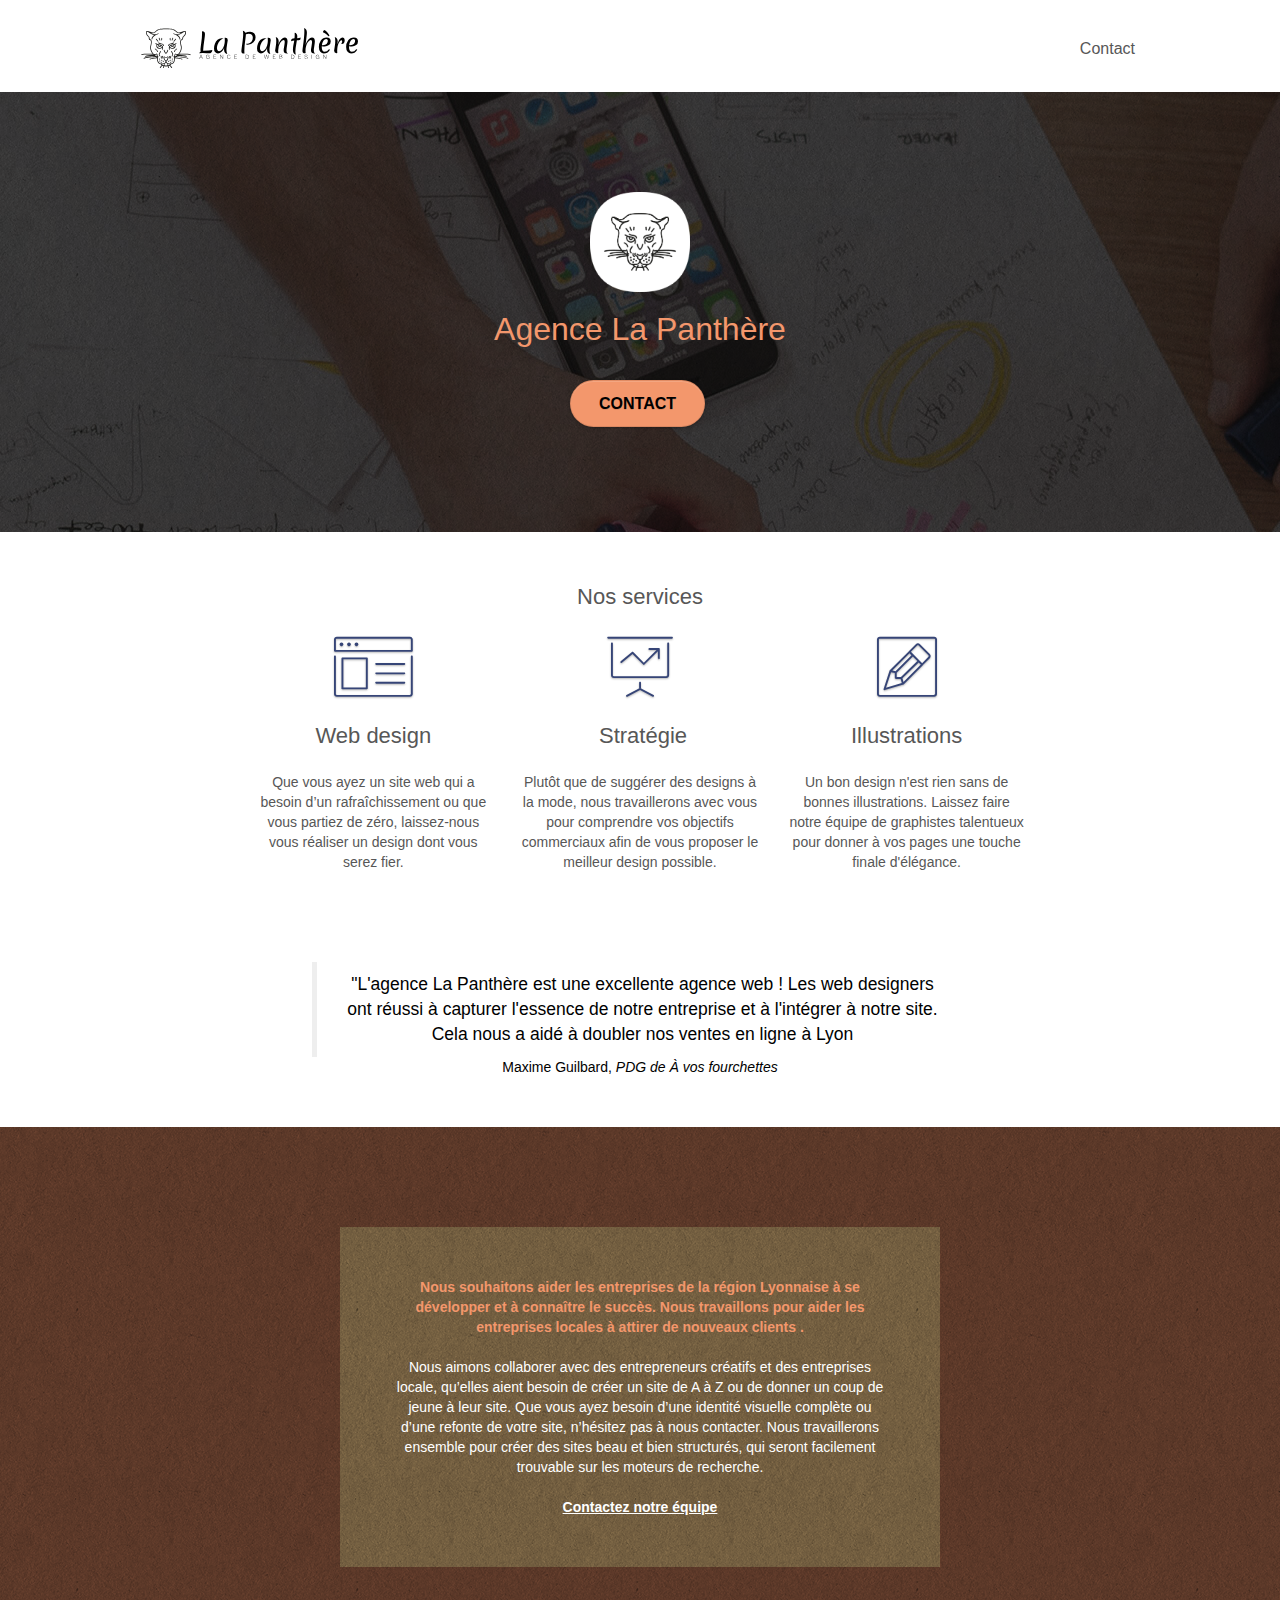
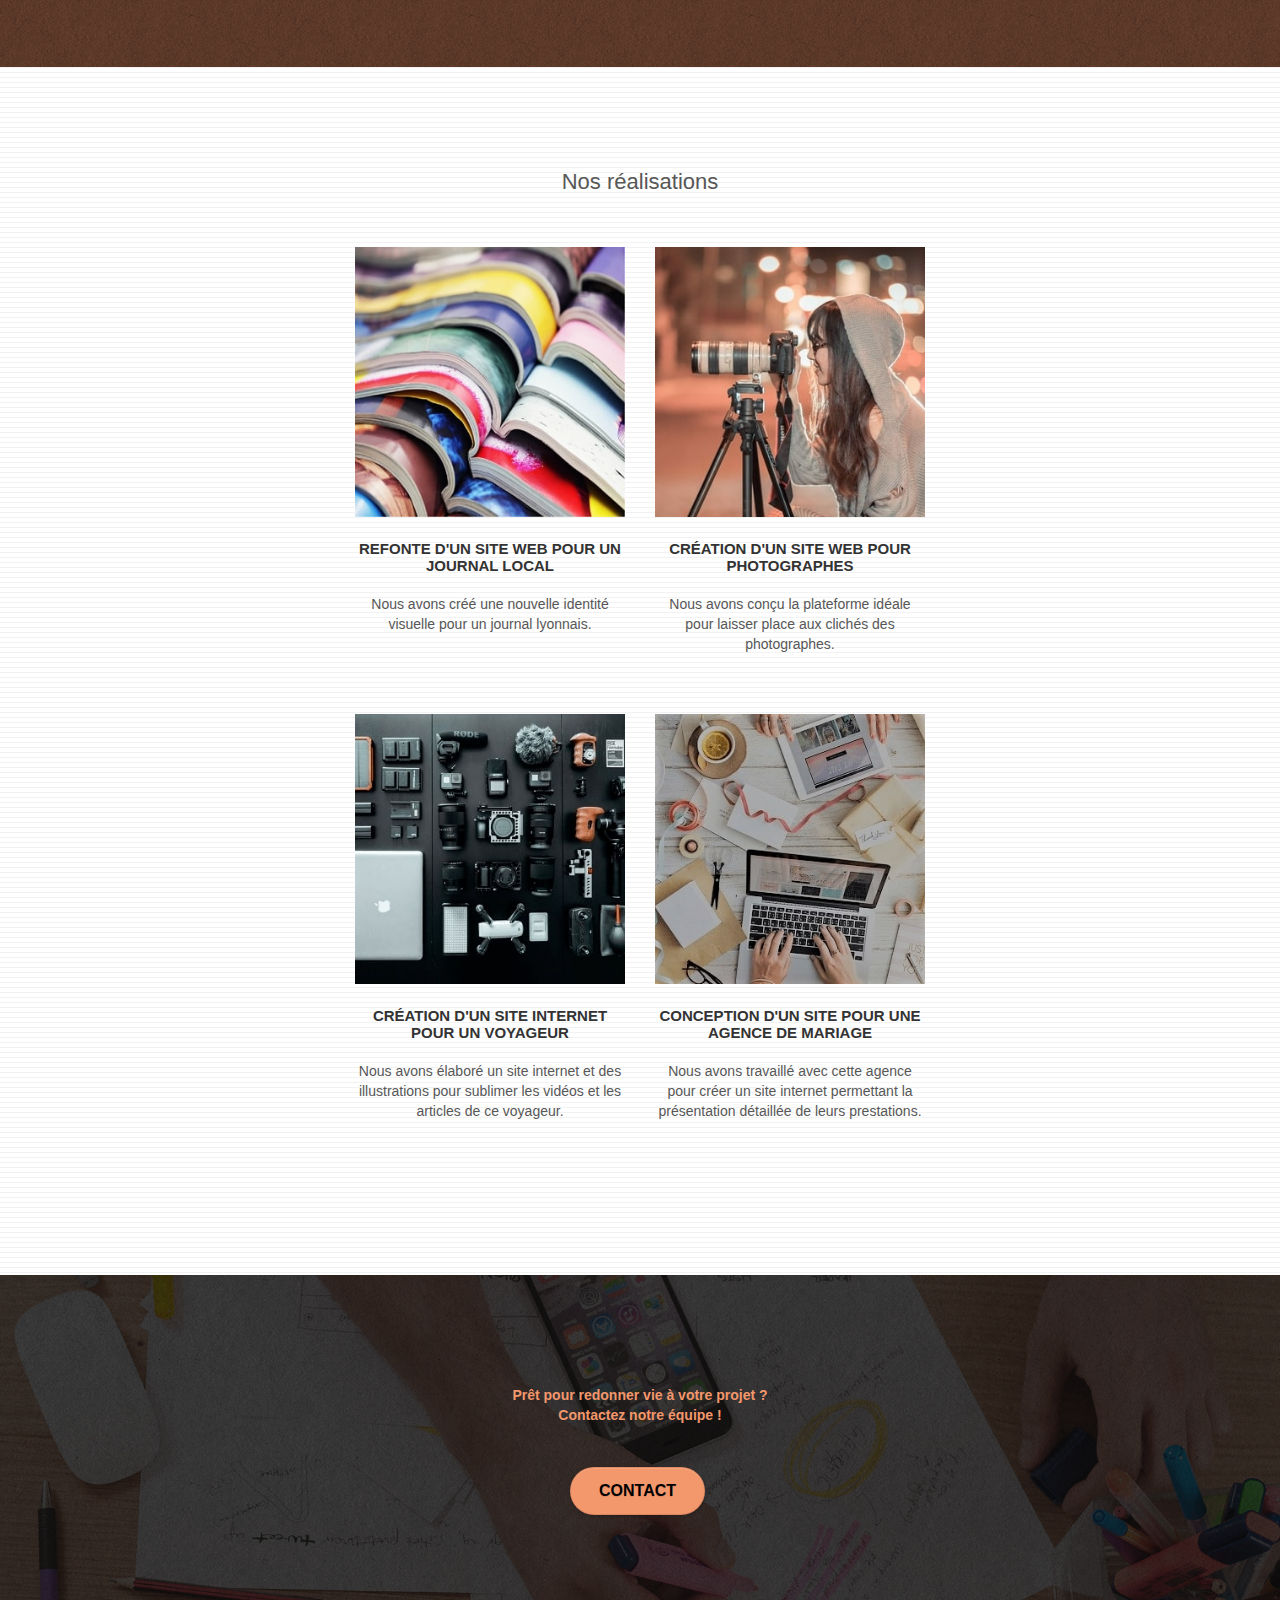
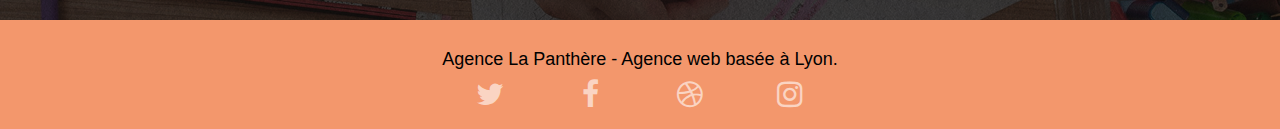
<file: index.html>
<!DOCTYPE html>
<html lang="fr">
  <head>
    <meta charset="utf-8" />
    <meta
      name="keywords"
      content="Lyon, agence, design, web, stratégie, illustrations, site, internet, service, création"
    />
    <meta
      name="description"
      content="L'agence la Panthère est une agence de web design basée sur Lyon aidant les entreprises à devenir attractives et visibles sur internet"
    />
    <meta
      name="viewport"
      content="width=device-width, initial-scale=1.0, viewport-fit=cover"
    />
    <link rel="shortcut icon" type="image/png" href="favicon.jpg" />

    <link rel="stylesheet" type="text/css" href="./css/bootstrap.css" />
    <link rel="stylesheet" type="text/css" href="style.css" />
    <link rel="stylesheet" type="text/css" href="style2.css" />
    <link rel="stylesheet" type="text/css" href="./css/font-awesome.css" />
    <link rel="stylesheet" type="text/css" href="./css/et-line.css" />

    <script src="./js/jquery-2.1.0.js"></script>
    <script src="./js/bootstrap.js"></script>
    <script src="./js/blocs.js"></script>
    <script src="./js/jquery.touchSwipe.js" defer></script>
    <script src="./js/gmaps.js"></script>

    <title>Agence de web design à Lyon - La Panthère</title>

    <!-- Analytics -->

    <!-- Analytics END -->
  </head>
  <body>
    <!-- Principal conteneur -->

    <!-- bloc-0 -->
    <header class="bloc bgc-white l-bloc" id="bloc-0">
      <div class="container bloc-sm">
        <nav class="navbar row">
          <div class="navbar-header">
            <a class="navbar-brand" href="index.html"
              ><img
                src="img/agence-la-panthere-monochrome.svg"
                alt="Logo Agence La Panthère"
                height="40"
            /></a>
            <button
              id="nav-toggle"
              type="button"
              class="ui-navbar-toggle navbar-toggle"
              data-toggle="collapse"
              data-target=".navbar-1"
            >
              <span class="sr-only">Toggle navigation</span
              ><span class="icon-bar"></span><span class="icon-bar"></span
              ><span class="icon-bar"></span>
            </button>
          </div>
          <div class="collapse navbar-collapse navbar-1 special-dropdown-nav">
            <ul class="site-navigation nav navbar-nav">
              <li>
                <a href="contact.html">Contact</a>
              </li>
            </ul>
          </div>
        </nav>
      </div>
    </header>
    <!-- bloc-0 END -->
    <main class="page-container">
      <!-- bloc-1-presentation -->
      <section
        class="bloc bgc-dark-slate-blue bg-banniere d-bloc bg-t-edge bloc-bg-texture texture-paper b-parallax"
        id="bloc-1-hero"
      >
        <div class="b-black">
          <div class="container bloc-lg">
            <div class="row tight-width-whitespace">
              <div class="col-sm-12">
                <img
                  src="img/logo.png"
                  class="center-block image-resize-mode"
                  width="100"
                  alt="Logo Agence La Panthère"
                />
                <h1 class="text-center hero-bloc-text tc-white">
                  Agence La Panthère
                </h1>
                <div class="text-center">
                  <a
                    href="contact.html"
                    class="btn btn-lg btn-clean btn-rd cta-hero btn-atomic-tangerine"
                    id="cta-hero"
                    >Contact</a
                  >
                </div>
              </div>
            </div>
          </div>
        </div>
      </section>
      <!-- bloc-1-presentation END -->

      <!-- bloc-2-services -->
      <section class="bloc bgc-white l-bloc" id="bloc-2-services">
        <div class="container bloc-md">
          <div class="row">
            <div class="col-sm-12 text-center text-center-1">
              <h2>Nos services</h2>
            </div>
          </div>
          <div class="row voffset-lg med-width-whitespace">
            <article class="col-sm-4">
              <div class="text-center">
                <span
                  class="et-icon-browser sm-shadow icon-dark-slate-blue icons icon-lg"
                ></span>
              </div>
              <h2 class="mg-md text-center">Web design</h2>
              <p class="text-center">
                Que vous ayez un site web qui a besoin d&rsquo;un
                rafraîchissement ou que vous partiez de zéro, laissez-nous vous
                réaliser un design dont vous serez fier.
              </p>
            </article>
            <article class="col-sm-4">
              <div class="text-center">
                <span
                  class="et-icon-presentation sm-shadow icon-dark-slate-blue icons icon-lg"
                ></span>
              </div>
              <h2 class="mg-md text-center">&nbsp;Stratégie</h2>
              <p class="text-center">
                Plutôt que de suggérer des designs à la mode, nous travaillerons
                avec vous pour comprendre vos objectifs commerciaux afin de vous
                proposer le meilleur design possible.<br />
              </p>
            </article>
            <article class="col-sm-4">
              <div class="text-center">
                <span
                  class="et-icon-edit sm-shadow icon-dark-slate-blue icons icon-lg"
                ></span>
              </div>
              <h2 class="mg-md text-center">Illustrations</h2>
              <p class="text-center">
                Un bon design n'est rien sans de bonnes illustrations. Laissez
                faire notre équipe de graphistes talentueux pour donner à vos
                pages une touche finale d'élégance.
              </p>
            </article>
          </div>
          <div class="row voffset-lg voffset">
            <figure
              class="col-xs-12 col-md-8 col-md-offset-2 text-center text-center-2"
            >
              <blockquote>
                "L'agence La Panthère est une excellente agence web ! Les web
                designers ont réussi à capturer l'essence de notre entreprise et
                à l'intégrer à notre site. Cela nous a aidé à doubler nos ventes
                en ligne à Lyon
              </blockquote>

              <figcaption>
                Maxime Guilbard, <cite>PDG de À vos fourchettes</cite>
              </figcaption>
            </figure>
          </div>
        </div>
      </section>
      <!-- bloc-2-services END -->

      <!-- bloc-3-what-i-do -->
      <div
        class="bloc tc-white bgc-atomic-tangerine bg-presentation d-bloc bloc-bg-texture texture-paper b-parallax"
        id="bloc-3-what-i-do"
      >
        <div class="b-black">
          <div class="container bloc-lg">
            <div class="row tight-width-whitespace black-background">
              <div class="col-sm-12">
                <p class="mg-md text-center tc-white">
                  <strong>
                    Nous souhaitons aider les entreprises de la région Lyonnaise
                    à se développer et à connaître le succès. Nous travaillons
                    pour aider les entreprises locales à attirer de nouveaux
                    clients .<br />
                  </strong>
                </p>
                <p class="text-center white">
                  Nous aimons collaborer avec des entrepreneurs créatifs et des
                  entreprises locale, qu’elles aient besoin de créer un site de
                  A à Z ou de donner un coup de jeune à leur site. Que vous ayez
                  besoin d’une identité visuelle complète ou d’une refonte de
                  votre site, n’hésitez pas à nous contacter. Nous travaillerons
                  ensemble pour créer des sites beau et bien structurés, qui
                  seront facilement trouvable sur les moteurs de recherche.
                  <br /><br /><a class="ltc-white bold-link" href="contact.html"
                    >Contactez notre équipe</a
                  ><br />
                </p>
              </div>
            </div>
          </div>
        </div>
      </div>
      <!-- bloc-3-what-i-do END -->

      <!-- bloc-4-portfolio -->
      <section
        class="bloc bgc-white bg-lines-h2-bg bg-repeat l-bloc"
        id="bloc-4-portfolio"
      >
        <div class="container bloc-lg">
          <div class="row">
            <div class="col-sm-12 text-center text-center-3">
              <h2>Nos réalisations</h2>
            </div>
          </div>
          <div class="row tight-width-whitespace portfolio-row">
            <div class="col-sm-6">
              <a
                href="#"
                data-lightbox="img/1(1).jpg"
                data-gallery-id="gallery-1"
                data-caption="Refonte d'un site web pour un journal local"
                data-frame="snapshot-lb"
                ><img
                  src="img/1(1).jpg"
                  alt="Photo d'une pile de livre"
                  class="img-responsive portfolio-thumb"
              /></a>
              <h3 class="mg-md text-center">
                Refonte d'un site web pour un journal local
              </h3>
              <p class="text-center">
                Nous avons créé une nouvelle identité visuelle pour un journal
                lyonnais.
              </p>
            </div>
            <div class="col-sm-6">
              <a
                href="#"
                data-lightbox="img/2(1).jpg"
                data-gallery-id="gallery-1"
                data-caption="Création d'un site web pour photographes"
                data-frame="snapshot-lb"
                ><img
                  src="img/2(1).jpg"
                  class="img-responsive portfolio-thumb"
                  alt="Photo d'une jeune fille prenant une photo"
              /></a>
              <h3 class="mg-md text-center">
                Création d'un site web pour photographes
              </h3>
              <p class="text-center">
                Nous avons conçu la plateforme idéale pour laisser place aux
                clichés des photographes.
              </p>
            </div>
          </div>
          <div class="row tight-width-whitespace portfolio-row">
            <div class="col-sm-6">
              <a
                href="#"
                data-lightbox="img/3(1).jpg"
                data-gallery-id="gallery-1"
                data-caption="Création d'un site internet pour un voyageur"
                data-frame="snapshot-lb"
                ><img
                  src="img/3(1).jpg"
                  class="img-responsive portfolio-thumb"
                  alt="Photo avec différents appareils destinés à la photographie"
              /></a>
              <h3 class="mg-md text-center">
                Création d'un site internet pour un voyageur
              </h3>
              <p class="text-center">
                Nous avons élaboré un site internet et des illustrations pour
                sublimer les vidéos et les articles de ce voyageur.
              </p>
            </div>
            <div class="col-sm-6">
              <a
                href="#"
                data-lightbox="img/4(1).jpg"
                data-gallery-id="gallery-1"
                data-caption="Conception d'un site pour une agence de mariage"
                data-frame="snapshot-lb"
                ><img
                  src="img/4(1).jpg"
                  class="img-responsive portfolio-thumb"
                  alt="Photo d'un plan de travail avec un ordinateur, une tablette et différents outils de collage / découpage"
              /></a>
              <h3 class="mg-md text-center">
                Conception d'un site pour une agence de mariage
              </h3>
              <p class="text-center">
                Nous avons travaillé avec cette agence pour créer un site
                internet permettant la présentation détaillée de leurs
                prestations.
              </p>
            </div>
          </div>
        </div>
      </section>
      <!-- bloc-4-portfolio END -->

      <!-- bloc-5-cta -->
      <div
        class="bloc bgc-dark-slate-blue bg-banniere d-bloc bloc-bg-texture texture-paper"
        id="bloc-5-cta"
      >
        <div class="b-black">
          <div class="container bloc-lg container-position tx-end">
            <div class="row">
              <p class="mg-md text-center tc-white">
                <strong>
                  Prêt pour redonner vie à votre projet ?<br />Contactez notre
                  équipe !</strong
                >
              </p>
              <div class="col-sm-12 text-center">
                <a
                  href="contact.html"
                  class="btn btn-atomic-tangerine btn-clean btn-rd btn-lg cta-hero"
                  >Contact</a
                >
              </div>
            </div>
          </div>
        </div>
      </div>

      <!-- bloc-5-cta END -->
    </main>
    <!-- Footer - bloc-8 -->
    <footer class="bloc bgc-atomic-tangerine d-bloc" id="bloc-8">
      <div class="container bloc-sm">
        <div class="row">
          <div class="col-sm-12">
            <h4 class="text-center black">
              Agence La Panthère - Agence web basée à Lyon.<br />
            </h4>
            <div class="row row-no-gutters social">
              <div class="col-sm-3">
                <div class="text-center">
                  <a
                    class="social"
                    href="https://twitter.com/home"
                    title="Twitter"
                    ><span class="fa fa-twitter icon-md"></span
                  ></a>
                </div>
              </div>
              <div class="col-sm-3">
                <div class="text-center">
                  <a
                    class="social"
                    href="https://www.facebook.com"
                    title="Facebook"
                    ><span class="fa fa-facebook icon-md"></span
                  ></a>
                </div>
              </div>
              <div class="col-sm-3">
                <div class="text-center">
                  <a class="social" href="https://dribble.com" title="Dribble"
                    ><span class="fa fa-dribbble icon-md"></span
                  ></a>
                </div>
              </div>
              <div class="col-sm-3">
                <div class="text-center">
                  <a
                    class="social"
                    href="https://instagram.com"
                    title="Instagram"
                    ><span class="fa fa-instagram icon-md"></span
                  ></a>
                </div>
              </div>
            </div>
          </div>
        </div>
      </div>
    </footer>
    <!-- Footer - bloc-8 END -->

    <!-- Principal conteneur END -->
  </body>
</html>
</file>
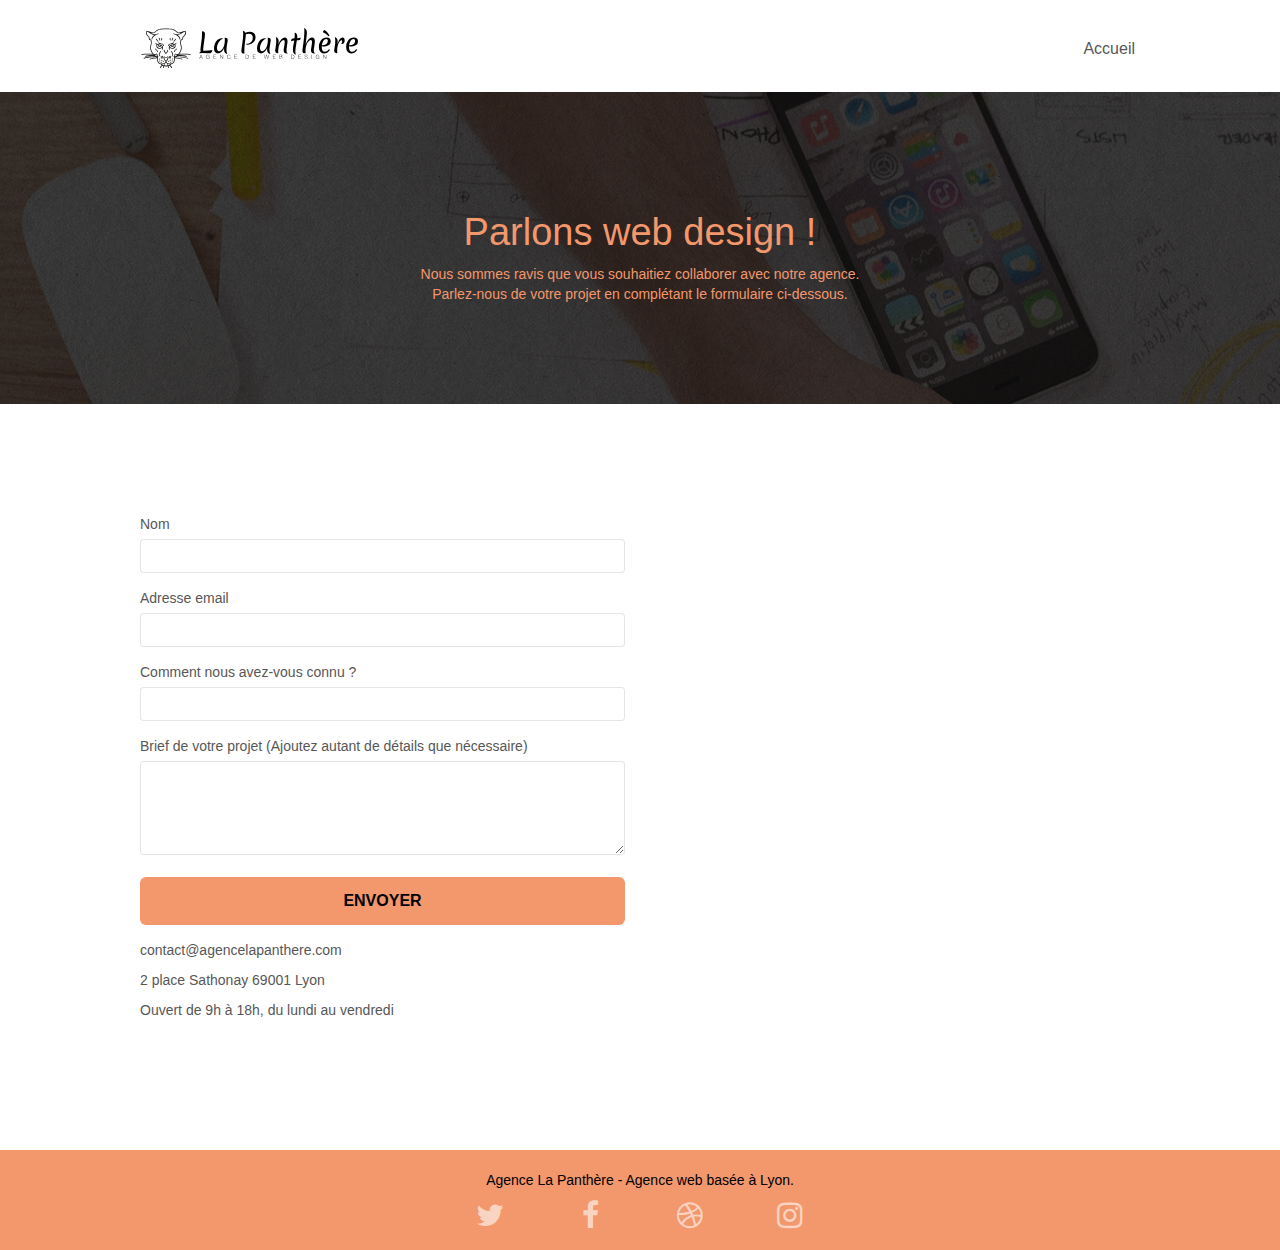
<file: contact.html>
<!DOCTYPE html>
<html lang="fr">
  <head>
    <meta charset="utf-8" />
    <meta
      name="keywords"
      content="Lyon, agence, design, web, stratégie, illustrations, site, internet, service, création"
    />
    <meta
      name="description"
      content="Faites nous part de votre projet afin que nous puissions le mettre en oeuvre ensemble"
    />
    <meta
      name="viewport"
      content="width=device-width, initial-scale=1.0, viewport-fit=cover"
    />
    <link rel="shortcut icon" type="image/png" href="favicon.jpg" />

    <link rel="stylesheet" type="text/css" href="./css/bootstrap.css" />
    <link rel="stylesheet" type="text/css" href="style.css" />
    <link rel="stylesheet" type="text/css" href="style2.css" />
    <link rel="stylesheet" type="text/css" href="./css/font-awesome.css" />
    <link rel="stylesheet" type="text/css" href="./css/et-line.css" />

    <script src="./js/jquery-2.1.0.js"></script>
    <script src="./js/bootstrap.js"></script>
    <script src="./js/blocs.js"></script>
    <script src="./js/jquery.touchSwipe.js" defer></script>
    <script src="./js/gmaps.js"></script>

    <title>Agence La Panthère - Contact</title>

    <!-- Analytics -->

    <!-- Analytics END -->
  </head>
  <body>
    <!-- Principal conteneur -->
    <header>
      <div class="page-container">
        <!-- bloc-0 -->
        <div class="bloc bgc-white l-bloc" id="bloc-0">
          <div class="container bloc-sm">
            <nav class="navbar row">
              <div class="navbar-header">
                <a class="navbar-brand" href="index.html"
                  ><img
                    src="img/agence-la-panthere-monochrome.svg"
                    alt="atlanta web design logo"
                    height="40"
                /></a>
                <button
                  id="nav-toggle"
                  type="button"
                  class="ui-navbar-toggle navbar-toggle"
                  data-toggle="collapse"
                  data-target=".navbar-1"
                >
                  <span class="sr-only">Toggle navigation</span
                  ><span class="icon-bar"></span><span class="icon-bar"></span
                  ><span class="icon-bar"></span>
                </button>
              </div>
              <div
                class="collapse navbar-collapse navbar-1 special-dropdown-nav"
              >
                <ul class="site-navigation nav navbar-nav">
                  <li>
                    <a href="index.html">Accueil</a>
                  </li>
                </ul>
              </div>
            </nav>
          </div>
        </div>
      </div>
    </header>
    <!-- bloc-0 END -->
    <!-- bloc-6 -->
    <main>
      <section
        class="bloc bg-dots-bg bg-repeat bgc-atomic-tangerine d-bloc bloc-bg-texture texture-paper ts-background"
        id="bloc-6"
      >
        <div class="b-black">
          <div class="container bloc-lg">
            <div class="row">
              <div class="col-sm-12">
                <h1 class="text-center hero-bloc-text tc-white">
                  Parlons web design !
                </h1>
                <p class="text-center mg-lg tc-white tight-width-whitespace">
                  Nous sommes ravis que vous souhaitiez collaborer avec notre
                  agence.<br />
                  Parlez-nous de votre projet en complétant le formulaire
                  ci-dessous.
                </p>
              </div>
            </div>
          </div>
        </div>

        <!-- bloc-6 END -->

        <!-- bloc-7 -->

        <div class="bloc bgc-white l-bloc" id="bloc-7">
          <div class="container bloc-lg">
            <div class="row column-position">
              <div class="col-sm-6">
                <form id="form_1" novalidate>
                  <div class="form-group">
                    <label for="name"> Nom </label>
                    <input id="name" class="form-control" required />
                  </div>
                  <div class="form-group">
                    <label for="email"> Adresse email </label>
                    <input
                      id="email"
                      class="form-control"
                      type="email"
                      required
                    />
                  </div>
                  <div class="form-group">
                    <label for="input_504">
                      Comment nous avez-vous connu ?
                    </label>
                    <input
                      class="form-control"
                      type="email"
                      required
                      id="input_504"
                    />
                  </div>
                  <div class="form-group">
                    <label for="message">
                      Brief de votre projet (Ajoutez autant de détails que
                      nécessaire)<br /> </label
                    ><textarea
                      id="message"
                      class="form-control"
                      rows="4"
                      cols="50"
                      required
                    ></textarea>
                  </div>
                  <button
                    class="bloc-button btn btn-lg btn-block cta-hero btn-atomic-tangerine"
                    type="submit"
                  >
                    Envoyer
                  </button>
                </form>
              </div>
              <div class="col-sm-6">
                <address>
                  <p>contact@agencelapanthere.com</p>
                  <p>2 place Sathonay 69001 Lyon</p>
                  <p>Ouvert de 9h à 18h, du lundi au vendredi</p>
                </address>
              </div>
            </div>
          </div>
        </div>
      </section>

      <!-- bloc-7 END -->

      <!-- ScrollToTop Button -->
      <a class="bloc-button btn btn-d scrollToTop" onclick="scrollToTarget('1')"
        ><span class="fa fa-chevron-up"></span
      ></a>
      <!-- ScrollToTop Button END-->
    </main>
    <!-- Footer - bloc-8 -->
    <footer>
      <div class="bloc bgc-atomic-tangerine d-bloc" id="bloc-8">
        <div class="container bloc-sm">
          <div class="row">
            <div class="col-sm-12">
              <p class="text-center black">
                Agence La Panthère - Agence web basée à Lyon.<br />
              </p>
              <div class="row row-no-gutters social">
                <div class="col-sm-3">
                  <div class="text-center">
                    <a
                      class="social"
                      href="https://twitter.com/home"
                      title="Twitter"
                      ><span class="fa fa-twitter icon-md"></span
                    ></a>
                  </div>
                </div>
                <div class="col-sm-3">
                  <div class="text-center">
                    <a
                      class="social"
                      href="https://www.facebook.com"
                      title="Facebook"
                      ><span class="fa fa-facebook icon-md"></span
                    ></a>
                  </div>
                </div>
                <div class="col-sm-3">
                  <div class="text-center">
                    <a class="social" href="https://dribble.com" title="Dribble"
                      ><span class="fa fa-dribbble icon-md"></span
                    ></a>
                  </div>
                </div>
                <div class="col-sm-3">
                  <div class="text-center">
                    <a
                      class="social"
                      href="https://instagram.com"
                      title="Instagram"
                      ><span class="fa fa-instagram icon-md"></span
                    ></a>
                  </div>
                </div>
              </div>
            </div>
          </div>
        </div>
      </div>
    </footer>
    <!-- Footer - bloc-8 END -->

    <!-- Principal conteneur END -->
  </body>
</html>
</file>
<file: style.css>
body {
  margin: 0;
  padding: 0;
  background: #fff;
  overflow-x: hidden;
  -webkit-font-smoothing: antialiased;
  -moz-osx-font-smoothing: grayscale;
}

a,
button {
  transition: all 0.3s ease-in-out;
  outline: none !important;
}

a:hover {
  text-decoration: none;
  cursor: pointer;
}

#page-loading-blocs-notifaction {
  position: fixed;
  top: 0;
  bottom: 0;
  width: 100%;
  z-index: 100000;
  background: #ffffff url("img/pageload-spinner.gif") no-repeat center center;
}

.bloc {
  width: 100%;
  clear: both;
  background: 50% 50% no-repeat;
  padding: 0 50px;
  -webkit-background-size: cover;
  -moz-background-size: cover;
  -o-background-size: cover;
  background-size: cover;
  position: relative;
}

.bloc .container {
  padding-left: 0;
  padding-right: 0;
}

.bloc-lg {
  padding: 100px 50px;
}

.bloc-md {
  padding: 50px;
}

.bloc-sm {
  padding: 20px 50px;
}

.bg-center,
.bg-l-edge,
.bg-r-edge,
.bg-t-edge,
.bg-b-edge,
.bg-tl-edge,
.bg-bl-edge,
.bg-tr-edge,
.bg-br-edge,
.bg-repeat {
  -webkit-background-size: auto !important;
  -moz-background-size: auto !important;
  -o-background-size: auto !important;
  background-size: auto !important;
}

.bg-repeat {
  background: repeat;
}

.bg-t-edge {
  background: top no-repeat;
}

.bloc-bg-texture::before {
  content: "";
  background-size: 2px 2px;
  position: absolute;
  top: 0;
  bottom: 0;
  left: 0;
  right: 0;
}

.texture-paper::before {
  background: url("img/texture-paper.png");
  background-size: 280px 280px;
}

.b-parallax {
  background-attachment: fixed;
}

.d-bloc {
  color: rgba(255, 255, 255, 0.7);
}

.d-bloc button:hover {
  color: rgba(255, 255, 255, 0.9);
}

.d-bloc .icon-round,
.d-bloc .icon-square,
.d-bloc .icon-rounded,
.d-bloc .icon-semi-rounded-a,
.d-bloc .icon-semi-rounded-b {
  border-color: rgba(255, 255, 255, 0.9);
}

.d-bloc .divider-h span {
  border-color: rgba(255, 255, 255, 0.2);
}

.d-bloc .a-btn,
.d-bloc .navbar a,
.d-bloc .navbar-brand,
.d-bloc a .icon-sm,
.d-bloc a .icon-md,
.d-bloc a .icon-lg,
.d-bloc a .icon-xl,
.d-bloc h1 a,
.d-bloc h2 a,
.d-bloc h3 a,
.d-bloc h4 a,
.d-bloc h5 a,
.d-bloc h6 a,
.d-bloc p a {
  color: rgba(255, 255, 255, 0.6);
}

.d-bloc .a-btn:hover,
.d-bloc .navbar a:hover,
.d-bloc .navbar-brand:hover,
.d-bloc a:hover .icon-sm,
.d-bloc a:hover .icon-md,
.d-bloc a:hover .icon-lg,
.d-bloc a:hover .icon-xl,
.d-bloc h1 a:hover,
.d-bloc h2 a:hover,
.d-bloc h3 a:hover,
.d-bloc h4 a:hover,
.d-bloc h5 a:hover,
.d-bloc h6 a:hover,
.d-bloc p a:hover {
  color: rgba(255, 255, 255, 1);
}

.d-bloc .navbar-toggle .icon-bar {
  background: rgba(255, 255, 255, 1);
}

.d-bloc .btn-wire,
.d-bloc .btn-wire:hover {
  color: rgba(255, 255, 255, 1);
  border-color: rgba(255, 255, 255, 1);
}

.d-bloc .panel {
  color: rgba(0, 0, 0, 0.5);
}

.d-bloc .panel button:hover {
  color: rgba(0, 0, 0, 0.7);
}

.d-bloc .panel icon {
  border-color: rgba(0, 0, 0, 0.7);
}

.d-bloc .panel .divider-h span {
  border-color: rgba(0, 0, 0, 0.1);
}

.d-bloc .panel .a-btn {
  color: rgba(0, 0, 0, 0.6);
}

.d-bloc .panel .a-btn:hover {
  color: rgba(0, 0, 0, 1);
}

.d-bloc .panel .btn-wire,
.d-bloc .panel .btn-wire:hover {
  color: rgba(0, 0, 0, 0.7);
  border-color: rgba(0, 0, 0, 0.3);
}

.d-bloc .panel,
.l-bloc {
  color: rgba(0, 0, 0, 0.5);
}

.d-bloc .panel button:hover,
.l-bloc button:hover {
  color: rgba(0, 0, 0, 0.7);
}

.l-bloc .icon-round,
.l-bloc .icon-square,
.l-bloc .icon-rounded,
.l-bloc .icon-semi-rounded-a,
.l-bloc .icon-semi-rounded-b {
  border-color: rgba(0, 0, 0, 0.7);
}

.d-bloc .panel .divider-h span,
.l-bloc .divider-h span {
  border-color: rgba(0, 0, 0, 0.1);
}

.d-bloc .panel .a-btn,
.l-bloc .a-btn,
.l-bloc .navbar a,
.l-bloc .navbar-brand,
.l-bloc a .icon-sm,
.l-bloc a .icon-md,
.l-bloc a .icon-lg,
.l-bloc a .icon-xl,
.l-bloc h1 a,
.l-bloc h2 a,
.l-bloc h3 a,
.l-bloc h4 a,
.l-bloc h5 a,
.l-bloc h6 a,
.l-bloc p a {
  color: rgba(0, 0, 0, 0.6);
}

.d-bloc .panel .a-btn:hover,
.l-bloc .a-btn:hover,
.l-bloc .navbar a:hover,
.l-bloc .navbar-brand:hover,
.l-bloc a:hover .icon-sm,
.l-bloc a:hover .icon-md,
.l-bloc a:hover .icon-lg,
.l-bloc a:hover .icon-xl,
.l-bloc h1 a:hover,
.l-bloc h2 a:hover,
.l-bloc h3 a:hover,
.l-bloc h4 a:hover,
.l-bloc h5 a:hover,
.l-bloc h6 a:hover,
.l-bloc p a:hover {
  color: rgba(0, 0, 0, 1);
}

.l-bloc .navbar-toggle .icon-bar {
  color: rgba(0, 0, 0, 0.6);
}

.d-bloc .panel .btn-wire,
.d-bloc .panel .btn-wire:hover,
.l-bloc .btn-wire,
.l-bloc .btn-wire:hover {
  color: rgba(0, 0, 0, 0.7);
  border-color: rgba(0, 0, 0, 0.3);
}

.voffset {
  margin-top: 30px;
}

.voffset-lg {
  margin-top: 80px;
}

.row-no-gutters {
  margin-right: 0;
  margin-left: 0;
}

.row.row-no-gutters > [class^="col-"],
.row.row-no-gutters > [class*=" col-"] {
  padding-right: 0;
  padding-left: 0;
}

#bloc-1-hero h1 {
  font-size: 32px;
}

.navbar {
  margin-bottom: 0;
  z-index: 1;
}

.navbar-brand {
  height: auto;
  padding: 3px 15px;
  font-size: 25px;
  font-weight: normal;
  font-weight: 600;
  line-height: 44px;
}

.navbar-brand img {
  max-height: 200px;
  margin: 0 5px 0 0;
  display: inline;
}

.navbar-brand img[src$="svg"] {
  min-width: 100px;
}

.nav-center .navbar-brand img {
  margin: 0;
}

.navbar .nav {
  padding-top: 2px;
  margin-right: -16px;
  float: right;
  z-index: 1;
}

.nav > li {
  float: left;
  margin-top: 4px;
  font-size: 16px;
}

.navbar-nav .open .dropdown-menu > li > a {
  text-align: inherit;
}

.nav > li a:hover,
.nav > li a:focus {
  background: transparent;
}

.navbar-toggle {
  margin: 10px 10px 0 0;
  border: 0px;
}

.navbar-toggle:hover {
  background: transparent !important;
}

.navbar-toggle .icon-bar {
  background-color: rgba(0, 0, 0, 0.5);
  width: 26px;
}

.nav-invert .navbar .nav {
  float: left;
}

.nav-invert .navbar-header,
.nav-invert .navbar-brand {
  float: right;
  position: relative;
  z-index: 2;
}

@media (min-width: 768px) {
  .site-navigation {
    position: absolute;
    top: 50%;
    right: 20px;
    transform: translate(0, -50%);
    -webkit-transform: translateY(-50%);
  }
  .nav > li .dropdown-menu a,
  .nav > li .dropdown-menu a:hover {
    color: #484848;
  }
  .nav-invert .site-navigation {
    left: 0;
    right: 0;
  }
  .nav-center {
    text-align: center;
  }
  .nav-center .navbar-header {
    width: 100%;
  }
  .nav-center .navbar-header,
  .nav-center .navbar-brand,
  .nav-center .nav > li {
    float: none;
    display: inline-block;
  }
  .nav-center .site-navigation {
    position: relative;
    width: 100%;
    right: 0;
    margin-right: 0px;
    margin-top: 20px;
  }
  .nav-center.mini-nav .navbar-toggle {
    float: none;
    margin: 10px auto 0;
  }
}

.nav > li > .dropdown a {
  background: none !important;
  display: block;
  padding: 14px 15px;
}

nav .caret {
  margin: 0 5px;
}

.dropdown-menu .dropdown-menu {
  top: -8px;
  left: 100%;
}

.dropdown-menu .dropmenu-flow-right {
  top: 100%;
  left: 0;
  margin-left: -1px;
  border-top-left-radius: 0;
  border-top-right-radius: 0;
}

.dropdown-menu .dropdown span {
  border: 4px solid black;
  border-top-color: transparent;
  border-right-color: transparent;
  border-bottom-color: transparent;
  margin: 6px -5px 0 0 !important;
  float: right;
}

.mg-md {
  margin-top: 10px;
  margin-bottom: 20px;
}

.mg-lg {
  margin-top: 10px;
  margin-bottom: 40px;
}

.btn {
  margin: 0 5px 5px 0;
}

.btn.pull-right {
  margin: 0 0 5px 5px;
}

.btn-d,
.btn-d:hover,
.btn-d:focus {
  color: #fff;
  background: rgba(0, 0, 0, 0.3);
}

button {
  outline: none !important;
}

.btn-rd {
  border-radius: 40px;
}

.btn-clean {
  border: 1px solid rgba(0, 0, 0, 0.08);
  border-bottom-color: rgba(0, 0, 0, 0.1);
  text-shadow: 0 1px 0 rgba(0, 0, 1, 0.1);
  box-shadow: 0 1px 3px rgba(0, 0, 1, 0.25),
    inset 0 1px 0 0 rgba(255, 255, 255, 0.15);
}

.icon-md {
  font-size: 30px !important;
}

.icon-lg {
  font-size: 60px !important;
}

.sm-shadow {
  text-shadow: 0 1px 2px rgba(0, 0, 0, 0.3);
}

.panel-sq,
.panel-sq .panel-heading,
.panel-sq .panel-footer {
  border-radius: 0;
}

.panel-rd {
  border-radius: 30px;
}

.panel-rd .panel-heading {
  border-radius: 29px 29px 0 0;
}

.panel-rd .panel-footer {
  border-radius: 0 0 29px 29px;
}

.form-control {
  border-color: rgba(0, 0, 0, 0.1);
  box-shadow: none;
}

.scrollToTop {
  width: 40px;
  height: 40px;
  position: fixed;
  bottom: 20px;
  right: 20px;
  opacity: 0;
  z-index: 500;
  transition: all 0.3s ease-in-out;
}

.scrollToTop span {
  margin-top: 6px;
}

.showScrollTop {
  font-size: 14px;
  opacity: 1;
}

a[data-lightbox] {
  position: relative;
  display: block;
  text-align: center;
}

a[data-lightbox]:hover::before {
  content: "+";
  font-family: "HelveticaNeue-Light", "Helvetica Neue Light", "Helvetica Neue",
    Helvetica, Arial;
  font-size: 32px;
  width: 50px;
  height: 50px;
  margin-left: -25px;
  border-radius: 50%;
  background: rgba(0, 0, 0, 1);
  color: #fff;
  font-weight: 100;
  z-index: 1;
  position: absolute;
  top: 50%;
  transform: translateY(-50%);
  -webkit-transform: translateY(-50%);
}

a[data-lightbox]:hover img {
  opacity: 0.6;
  -webkit-animation-fill-mode: none;
  animation-fill-mode: none;
}

#lightbox-modal {
  display: flex;
  align-items: center;
}

#lightbox-modal .modal-dialog {
  width: 90%;
  max-width: 900px;
  margin: 0 auto 0;
}

#lightbox-modal .modal-dialog img {
  max-height: 90vh;
  margin: 0 auto;
}

.lightbox-caption {
  padding: 20px;
  color: #fff;
  background: rgba(0, 0, 0, 1);
  position: absolute;
  left: 15px;
  right: 15px;
  bottom: 5px;
}

.close-lightbox {
  color: #fff;
  font-size: 30px;
  position: absolute;
  top: 20px;
  right: 20px;
  z-index: 20;
  background: rgba(0, 0, 0, 1);
  border: none;
  line-height: 30px;
  padding: 0 9px 5px;
  opacity: 0.3;
}

.close-lightbox:hover,
.next-lightbox:hover,
.prev-lightbox:hover {
  opacity: 1;
  color: #fff;
}

.next-lightbox,
.prev-lightbox {
  font-size: 20px;
  color: rgba(255, 255, 255, 0.9);
  background: rgba(0, 0, 0, 1);
  transition: all 0.2s ease-in-out;
  position: absolute;
  top: 45%;
  z-index: 1;
  opacity: 0.4;
}

.next-lightbox {
  padding: 6px 8px 1px 13px;
  right: 25px;
}

.prev-lightbox {
  padding: 6px 13px 1px 10px;
  left: 25px;
}

.snapshot-lb .modal-body {
  padding-bottom: 45px;
}

.snapshot-lb .lightbox-caption {
  padding: 0;
  color: rgba(0, 0, 0, 0.5);
  background: none;
}

h1,
h2,
h3,
h4,
h5,
h6,
p,
label,
.btn,
a {
  font-family: "helvetica";
  font-weight: 400;
  color: #575757 !important;
}

.container {
  max-width: 1000px;
}

.hero-bloc-text {
  font-size: 38px;
}

.hero-bloc-text-sub {
  font-size: 36px;
}

.statement-bloc-text {
  line-height: 26px;
  font-style: italic;
  font-size: 20px;
  text-align: center;
  font-weight: lighter;
  max-width: 520px;
  margin: auto auto auto auto;
}

p {
  font-size: 11px;
}

.tight-width-whitespace {
  max-width: 600px;
  margin: auto auto auto auto;
}

.h1 {
  font-size: 20px;
  font-family: "Open Sans";
}

.cta-hero {
  margin-top: 22px;
  color: #ffffff;
  text-transform: uppercase;
  padding: 12px 28px 12px 28px;
  font-size: 16px;
  font-weight: 700;
}

.social {
  max-width: 400px;
  margin: auto auto auto auto;
}

h2 {
  font-size: 22px;
  line-height: 1.4em;
}

h3 {
  font-size: 15px;
  text-transform: uppercase;
  font-weight: 700;
  color: #333333 !important;
}

.med-width-whitespace {
  max-width: 800px;
  margin: auto auto auto auto;
  box-shadow: 0px 0px 0px #000000;
}

h1 {
  color: #333333 !important;
}

h4 {
  color: #333333 !important;
}

.icons {
  margin-bottom: 14px;
  margin-top: 24px;
}

.white {
  color: #ffffff !important;
}

.portfolio-thumb {
  margin-bottom: 24px;
}

.portfolio-row {
  margin-bottom: 44px;
  margin-top: 50px;
}

.avatar {
  box-shadow: 0px 4px 9px rgba(0, 0, 0, 0.3);
}

.black-background {
  background-color: rgba(165, 147, 99, 0.7);
  padding: 40px 40px 40px 40px;
}

.bold-link {
  font-weight: 900;
  text-decoration: underline !important;
}

.bgc-white {
  background-color: #ffffff;
}

.bgc-dark-slate-blue {
  background-color: #364577;
}

.bgc-atomic-tangerine {
  background-color: #f3976c;
}

.tc-white {
  color: #f3976c !important;
}

.btn-atomic-tangerine {
  background: #f3976c;
  color: #000000 !important;
}

.btn-atomic-tangerine:hover {
  background: #c27956 !important;
  color: #ffffff !important;
}

.ltc-white {
  color: #ffffff !important;
}

.ltc-white:hover {
  color: #cccccc !important;
}

.ltc-atomic-tangerine {
  color: #f3976c !important;
}

.ltc-atomic-tangerine:hover {
  color: #c27956 !important;
}

.icon-dark-slate-blue {
  color: #364577 !important;
  border-color: #364577 !important;
}

.bg-dots-bg {
  background-image: url("img/dots-bg.png");
}

.bg-lines-h2-bg {
  background-image: url("img/lines-h2-bg.png");
}

.bg-banniere {
  background-image: url("img/agence-la-panthere.jpg");
}

.bg-presentation {
  background-image: url("img/image-de-presentation.jpg");
}

@media (max-width: 1024px) {
  .bloc {
    padding-left: 20px;
    padding-right: 20px;
  }
  .bloc.full-width-bloc,
  .bloc-tile-2.full-width-bloc .container,
  .bloc-tile-3.full-width-bloc .container,
  .bloc-tile-4.full-width-bloc .container {
    padding-left: 0;
    padding-right: 0;
  }
}

@media (max-width: 992px) and (min-width: 768px) {
  .navbar .nav {
    max-width: 80%;
  }
  .nav-center.navbar .nav {
    max-width: 100%;
  }
}

@media only screen and (min-width: 768px) and (max-width: 1024px) and (orientation: landscape) {
  .b-parallax {
    background-attachment: scroll;
  }
}

@media only screen and (min-width: 1024px) and (max-width: 1366px) and (-webkit-min-device-pixel-ratio: 1.5) {
  .b-parallax {
    background-attachment: scroll;
  }
}

@media (max-width: 991px) {
  .container {
    width: 100%;
  }
  .b-parallax {
    background-attachment: scroll;
  }
  .page-container,
  #hero-bloc {
    overflow-x: hidden;
    position: relative;
  }

  .bloc-group,
  .bloc-group .bloc {
    display: block;
    width: 100%;
  }
  
  .bloc-fill-screen .fill-bloc-top-edge,
  .bloc-fill-screen .fill-bloc-bottom-edge {
    padding: 0 20px;
  }
}

@media (max-width: 767px) {
  .page-container {
    overflow-x: hidden;
    position: relative;
  }
  h1,
  h2,
  h3,
  h4,
  h5,
  h6,
  p,
  #disqus_thread {
    padding-left: 10px !important;
    padding-right: 10px !important;
  }
  .b-parallax {
    background-attachment: scroll;
  }
  .navbar .nav {
    padding-top: 0;
    border-top: 1px solid rgba(0, 0, 0, 0.2);
    float: none !important;
  }
  .navbar.row {
    margin-left: 0;
    margin-right: 0;
  }
  .site-navigation {
    position: inherit;
    transform: none;
    -webkit-transform: none;
    -ms-transform: none;
  }
  .nav > li {
    margin-top: 0;
    border-bottom: 1px solid rgba(0, 0, 0, 0.1);
    background: rgba(0, 0, 0, 0.05);
    text-align: left;
    padding-left: 15px;
    width: 100%;
  }
  .nav > li:hover {
    background: rgba(0, 0, 0, 0.08);
  }
  .dropdown .dropdown a .caret {
    float: none;
    margin: 5px 0 0 10px !important;
    border: 4px solid black;
    border-bottom-color: transparent;
    border-right-color: transparent;
    border-left-color: transparent;
  }
  #hero-bloc .navbar .nav {
    background: rgba(0, 0, 0, 0.8);
  }
  #hero-bloc .navbar .nav a {
    color: rgba(255, 255, 255, 0.6);
  }
  .hero {
    padding: 50px 0;
  }
  .hero-nav {
    left: -1px;
    right: -1px;
  }
  .navbar-collapse {
    padding: 0;
    overflow-x: hidden;
    -webkit-box-shadow: none;
    box-shadow: none;
  }
  .navbar-brand img {
    max-height: 40px;
    width: auto;
  }
  .nav-invert .navbar-header {
    float: none;
    width: 100%;
  }
  .nav-invert .navbar-toggle {
    float: left;
    margin-left: 10px;
  }
  .bloc {
    padding-left: 0;
    padding-right: 0;
  }
  .bloc-xxl,
  .bloc-xl,
  .bloc-lg {
    padding: 40px 0;
  }
  .bloc-sm,
  .bloc-md {
    padding-left: 0;
    padding-right: 0;
  }
  .bloc-tile-2 .container,
  .bloc-tile-3 .container,
  .bloc-tile-4 .container,
  .bloc-fill-screen .fill-bloc-top-edge,
  .bloc-fill-screen .fill-bloc-bottom-edge {
    padding-left: 0;
    padding-right: 0;
  }



  .a-block {
    padding: 0 10px;
  }
  .btn-dwn {
    display: none;
  }
  .voffset {
    margin-top: 5px;
  }
  .voffset-md {
    margin-top: 20px;
  }
  .voffset-lg {
    margin-top: 30px;
  }
  form {
    padding: 5px;
  }
  .close-lightbox {
    display: inline-block;
  }
  .blocsapp-device-iphone5 {
    background-size: 216px 425px;
    padding-top: 60px;
    width: 216px;
    height: 425px;
  }
  .blocsapp-device-iphone5 img {
    width: 180px;
    height: 320px;
  }
}

@media (max-width: 400px) {
  .bloc {
    padding-left: 0;
    padding-right: 0;
  }
}

@media (max-width: 767px) {
  .bloc-mob-center-text {
    text-align: center;
  }
}
</file>
<file: style2.css>
*:focus{ 
    border: solid 1.7px #66AFE9;
}


p{
    font-size: 14px;
}

.container-position {
    position: relative;
}

.column-position {
    display: flex;
    flex-direction: column;
    gap: 10px;
}

.ts-background{
    background-image:  url("img/agence-la-panthere.jpg");
    background-attachment: fixed;
    
}


.text-center-1 h2 {
    margin: auto;
    width: 60%;
    /* font-size: 2rem; */
    color: black;
}

.text-center-2 figcaption, blockquote {
    margin: auto;
    /* font-size: 18px;
    width: 80%; */
    color: black;
}

.text-center-3 h2{
    margin: auto;
    width: 45%;
}

.b-black{
    background: rgba(0, 0, 0, 0.5);
    margin: auto;
}

.black{
    color: black !important;
}

.social{
    display: flex;
    flex-direction: row;
    justify-content: space-around;
}

.bloc-bg-texture{
    padding: 0px;
}


@media (max-width: 767px) {
    a[data-lightbox]{
        display: flex;
        justify-content: center;
    }
    }
</file>
<file: css/et-line.css>
@font-face {
    font-family: et-line;
    src: url(../fonts/et-line.eot);
    src: url(../fonts/et-line.eot?#iefix) format('embedded-opentype'), url(../fonts/et-line.woff) format('woff'), url(../fonts/et-line.ttf) format('truetype'), url(../fonts/et-line.svg#et-line) format('svg');
    font-weight: 400;
    font-style: normal
}

.et-icon-adjustments,
.et-icon-alarmclock,
.et-icon-anchor,
.et-icon-aperture,
.et-icon-attachment,
.et-icon-bargraph,
.et-icon-basket,
.et-icon-beaker,
.et-icon-bike,
.et-icon-book-open,
.et-icon-briefcase,
.et-icon-browser,
.et-icon-calendar,
.et-icon-camera,
.et-icon-caution,
.et-icon-chat,
.et-icon-circle-compass,
.et-icon-clipboard,
.et-icon-clock,
.et-icon-cloud,
.et-icon-compass,
.et-icon-desktop,
.et-icon-dial,
.et-icon-document,
.et-icon-documents,
.et-icon-download,
.et-icon-dribbble,
.et-icon-edit,
.et-icon-envelope,
.et-icon-expand,
.et-icon-facebook,
.et-icon-flag,
.et-icon-focus,
.et-icon-gears,
.et-icon-genius,
.et-icon-gift,
.et-icon-global,
.et-icon-globe,
.et-icon-googleplus,
.et-icon-grid,
.et-icon-happy,
.et-icon-hazardous,
.et-icon-heart,
.et-icon-hotairballoon,
.et-icon-hourglass,
.et-icon-key,
.et-icon-laptop,
.et-icon-layers,
.et-icon-lifesaver,
.et-icon-lightbulb,
.et-icon-linegraph,
.et-icon-linkedin,
.et-icon-lock,
.et-icon-magnifying-glass,
.et-icon-map,
.et-icon-map-pin,
.et-icon-megaphone,
.et-icon-mic,
.et-icon-mobile,
.et-icon-newspaper,
.et-icon-notebook,
.et-icon-paintbrush,
.et-icon-paperclip,
.et-icon-pencil,
.et-icon-phone,
.et-icon-picture,
.et-icon-pictures,
.et-icon-piechart,
.et-icon-presentation,
.et-icon-pricetags,
.et-icon-printer,
.et-icon-profile-female,
.et-icon-profile-male,
.et-icon-puzzle,
.et-icon-quote,
.et-icon-recycle,
.et-icon-refresh,
.et-icon-ribbon,
.et-icon-rss,
.et-icon-sad,
.et-icon-scissors,
.et-icon-scope,
.et-icon-search,
.et-icon-shield,
.et-icon-speedometer,
.et-icon-strategy,
.et-icon-streetsign,
.et-icon-tablet,
.et-icon-target,
.et-icon-telescope,
.et-icon-toolbox,
.et-icon-tools,
.et-icon-tools-2,
.et-icon-trophy,
.et-icon-tumblr,
.et-icon-twitter,
.et-icon-upload,
.et-icon-video,
.et-icon-wallet,
.et-icon-wine {
    font-family: et-line;
    speak: none;
    font-style: normal;
    font-weight: 400;
    font-variant: normal;
    text-transform: none;
    line-height: 1;
    -webkit-font-smoothing: antialiased;
    -moz-osx-font-smoothing: grayscale;
    display: inline-block
}

.et-icon-mobile:before {
    content: "\e000"
}

.et-icon-laptop:before {
    content: "\e001"
}

.et-icon-desktop:before {
    content: "\e002"
}

.et-icon-tablet:before {
    content: "\e003"
}

.et-icon-phone:before {
    content: "\e004"
}

.et-icon-document:before {
    content: "\e005"
}

.et-icon-documents:before {
    content: "\e006"
}

.et-icon-search:before {
    content: "\e007"
}

.et-icon-clipboard:before {
    content: "\e008"
}

.et-icon-newspaper:before {
    content: "\e009"
}

.et-icon-notebook:before {
    content: "\e00a"
}

.et-icon-book-open:before {
    content: "\e00b"
}

.et-icon-browser:before {
    content: "\e00c"
}

.et-icon-calendar:before {
    content: "\e00d"
}

.et-icon-presentation:before {
    content: "\e00e"
}

.et-icon-picture:before {
    content: "\e00f"
}

.et-icon-pictures:before {
    content: "\e010"
}

.et-icon-video:before {
    content: "\e011"
}

.et-icon-camera:before {
    content: "\e012"
}

.et-icon-printer:before {
    content: "\e013"
}

.et-icon-toolbox:before {
    content: "\e014"
}

.et-icon-briefcase:before {
    content: "\e015"
}

.et-icon-wallet:before {
    content: "\e016"
}

.et-icon-gift:before {
    content: "\e017"
}

.et-icon-bargraph:before {
    content: "\e018"
}

.et-icon-grid:before {
    content: "\e019"
}

.et-icon-expand:before {
    content: "\e01a"
}

.et-icon-focus:before {
    content: "\e01b"
}

.et-icon-edit:before {
    content: "\e01c"
}

.et-icon-adjustments:before {
    content: "\e01d"
}

.et-icon-ribbon:before {
    content: "\e01e"
}

.et-icon-hourglass:before {
    content: "\e01f"
}

.et-icon-lock:before {
    content: "\e020"
}

.et-icon-megaphone:before {
    content: "\e021"
}

.et-icon-shield:before {
    content: "\e022"
}

.et-icon-trophy:before {
    content: "\e023"
}

.et-icon-flag:before {
    content: "\e024"
}

.et-icon-map:before {
    content: "\e025"
}

.et-icon-puzzle:before {
    content: "\e026"
}

.et-icon-basket:before {
    content: "\e027"
}

.et-icon-envelope:before {
    content: "\e028"
}

.et-icon-streetsign:before {
    content: "\e029"
}

.et-icon-telescope:before {
    content: "\e02a"
}

.et-icon-gears:before {
    content: "\e02b"
}

.et-icon-key:before {
    content: "\e02c"
}

.et-icon-paperclip:before {
    content: "\e02d"
}

.et-icon-attachment:before {
    content: "\e02e"
}

.et-icon-pricetags:before {
    content: "\e02f"
}

.et-icon-lightbulb:before {
    content: "\e030"
}

.et-icon-layers:before {
    content: "\e031"
}

.et-icon-pencil:before {
    content: "\e032"
}

.et-icon-tools:before {
    content: "\e033"
}

.et-icon-tools-2:before {
    content: "\e034"
}

.et-icon-scissors:before {
    content: "\e035"
}

.et-icon-paintbrush:before {
    content: "\e036"
}

.et-icon-magnifying-glass:before {
    content: "\e037"
}

.et-icon-circle-compass:before {
    content: "\e038"
}

.et-icon-linegraph:before {
    content: "\e039"
}

.et-icon-mic:before {
    content: "\e03a"
}

.et-icon-strategy:before {
    content: "\e03b"
}

.et-icon-beaker:before {
    content: "\e03c"
}

.et-icon-caution:before {
    content: "\e03d"
}

.et-icon-recycle:before {
    content: "\e03e"
}

.et-icon-anchor:before {
    content: "\e03f"
}

.et-icon-profile-male:before {
    content: "\e040"
}

.et-icon-profile-female:before {
    content: "\e041"
}

.et-icon-bike:before {
    content: "\e042"
}

.et-icon-wine:before {
    content: "\e043"
}

.et-icon-hotairballoon:before {
    content: "\e044"
}

.et-icon-globe:before {
    content: "\e045"
}

.et-icon-genius:before {
    content: "\e046"
}

.et-icon-map-pin:before {
    content: "\e047"
}

.et-icon-dial:before {
    content: "\e048"
}

.et-icon-chat:before {
    content: "\e049"
}

.et-icon-heart:before {
    content: "\e04a"
}

.et-icon-cloud:before {
    content: "\e04b"
}

.et-icon-upload:before {
    content: "\e04c"
}

.et-icon-download:before {
    content: "\e04d"
}

.et-icon-target:before {
    content: "\e04e"
}

.et-icon-hazardous:before {
    content: "\e04f"
}

.et-icon-piechart:before {
    content: "\e050"
}

.et-icon-speedometer:before {
    content: "\e051"
}

.et-icon-global:before {
    content: "\e052"
}

.et-icon-compass:before {
    content: "\e053"
}

.et-icon-lifesaver:before {
    content: "\e054"
}

.et-icon-clock:before {
    content: "\e055"
}

.et-icon-aperture:before {
    content: "\e056"
}

.et-icon-quote:before {
    content: "\e057"
}

.et-icon-scope:before {
    content: "\e058"
}

.et-icon-alarmclock:before {
    content: "\e059"
}

.et-icon-refresh:before {
    content: "\e05a"
}

.et-icon-happy:before {
    content: "\e05b"
}

.et-icon-sad:before {
    content: "\e05c"
}

.et-icon-facebook:before {
    content: "\e05d"
}

.et-icon-twitter:before {
    content: "\e05e"
}

.et-icon-googleplus:before {
    content: "\e05f"
}

.et-icon-rss:before {
    content: "\e060"
}

.et-icon-tumblr:before {
    content: "\e061"
}

.et-icon-linkedin:before {
    content: "\e062"
}

.et-icon-dribbble:before {
    content: "\e063"
}
</file>
